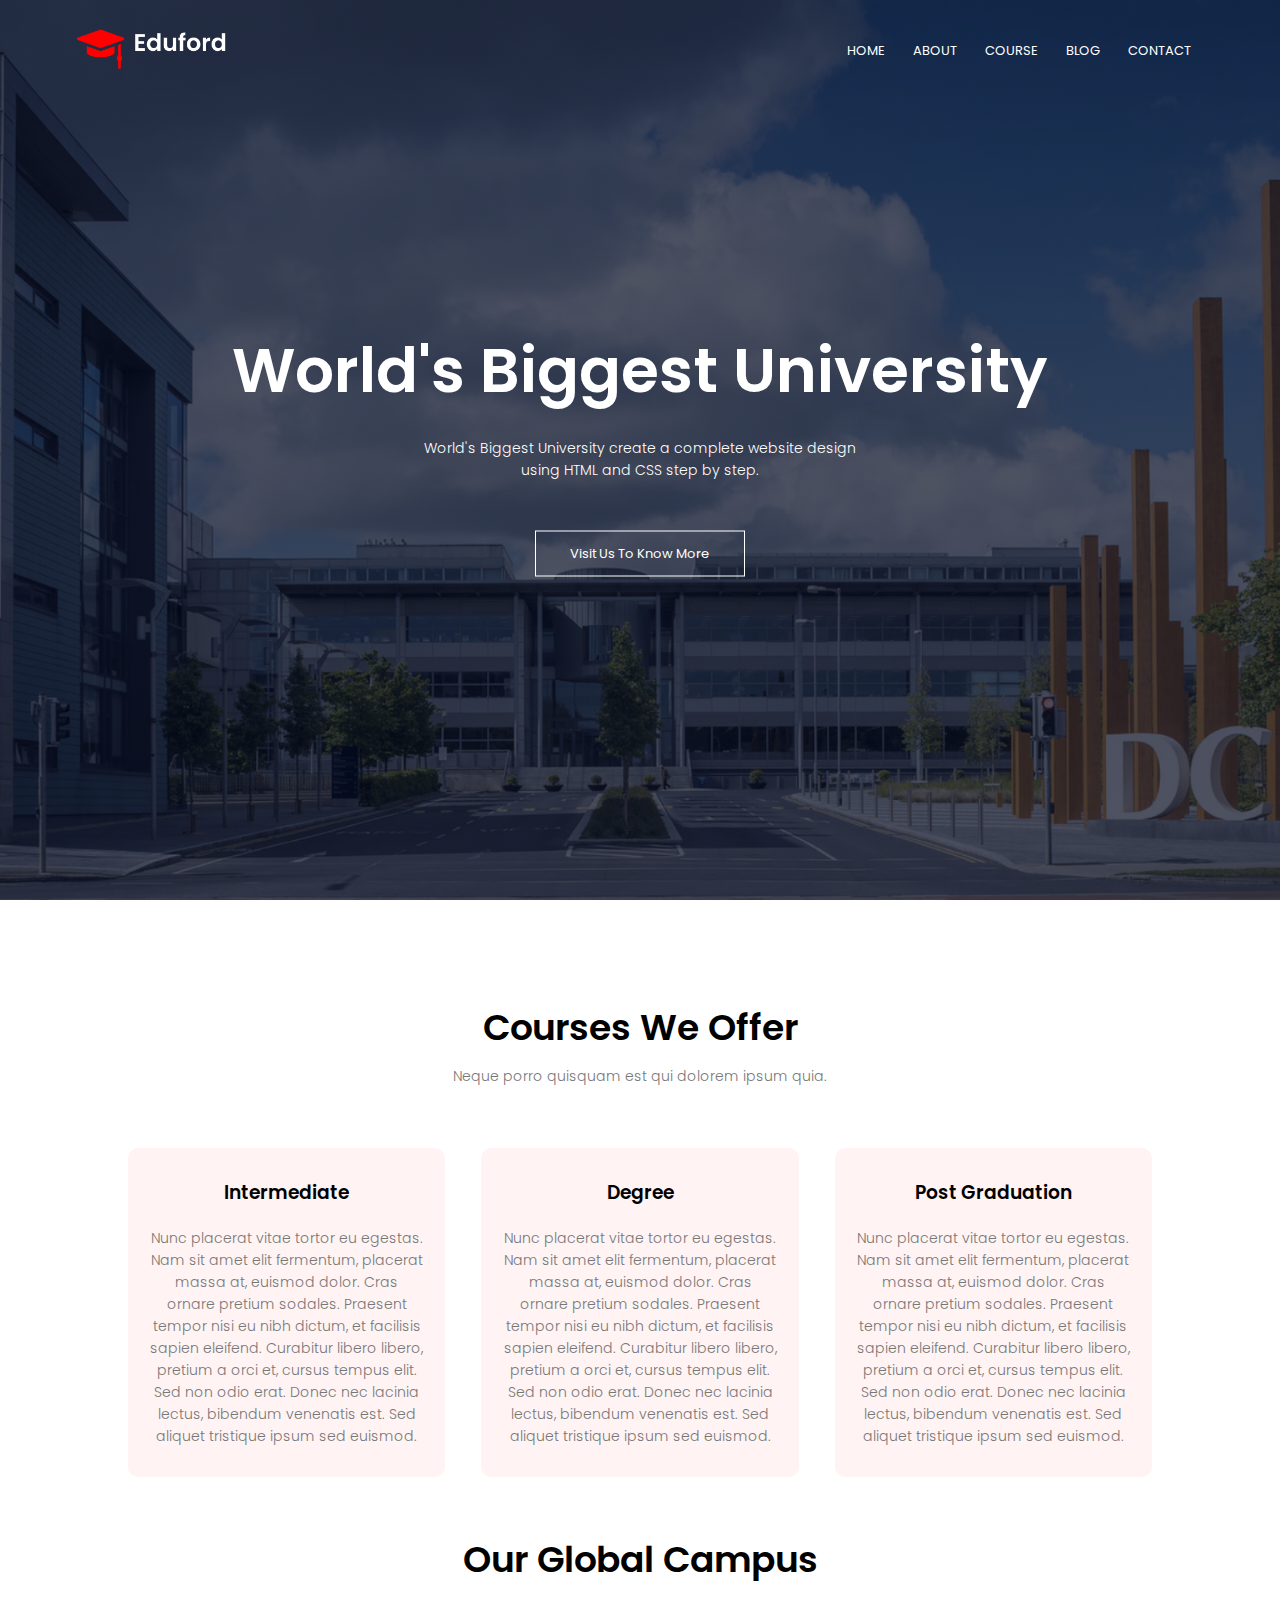
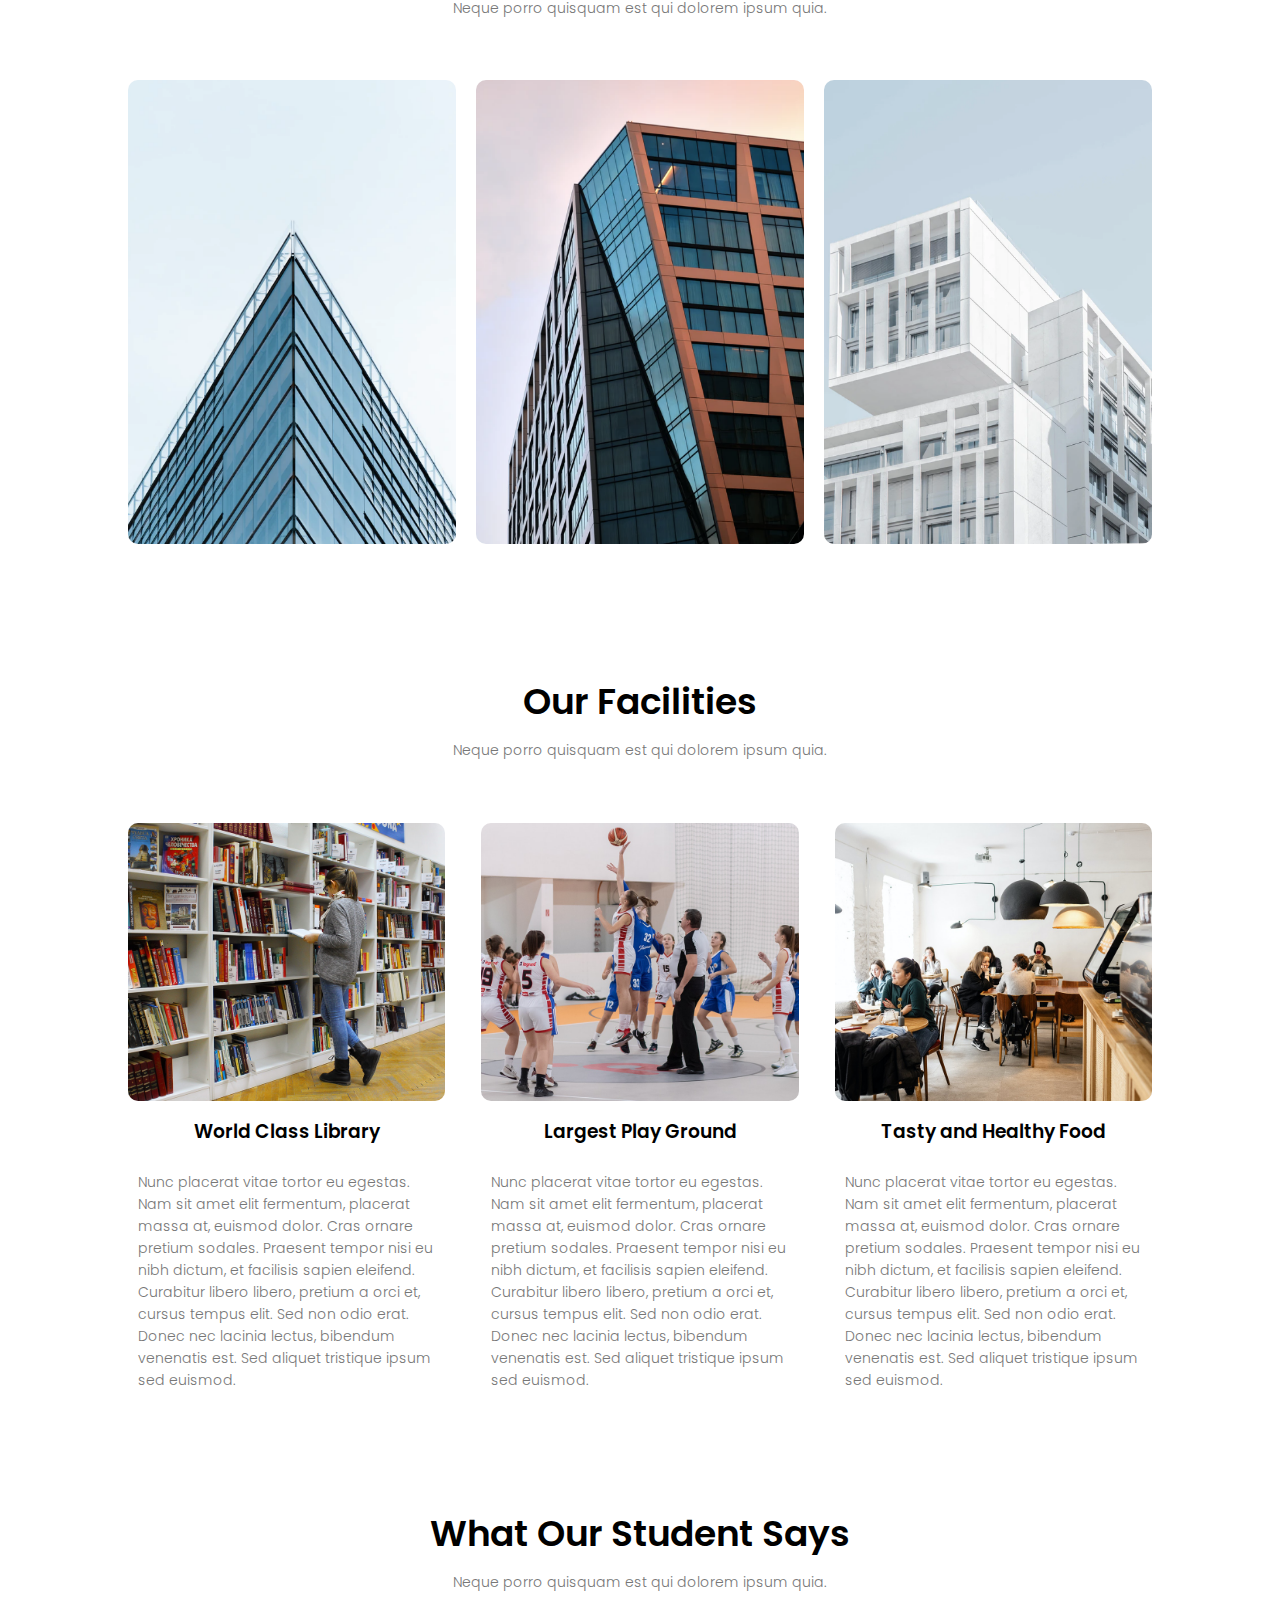
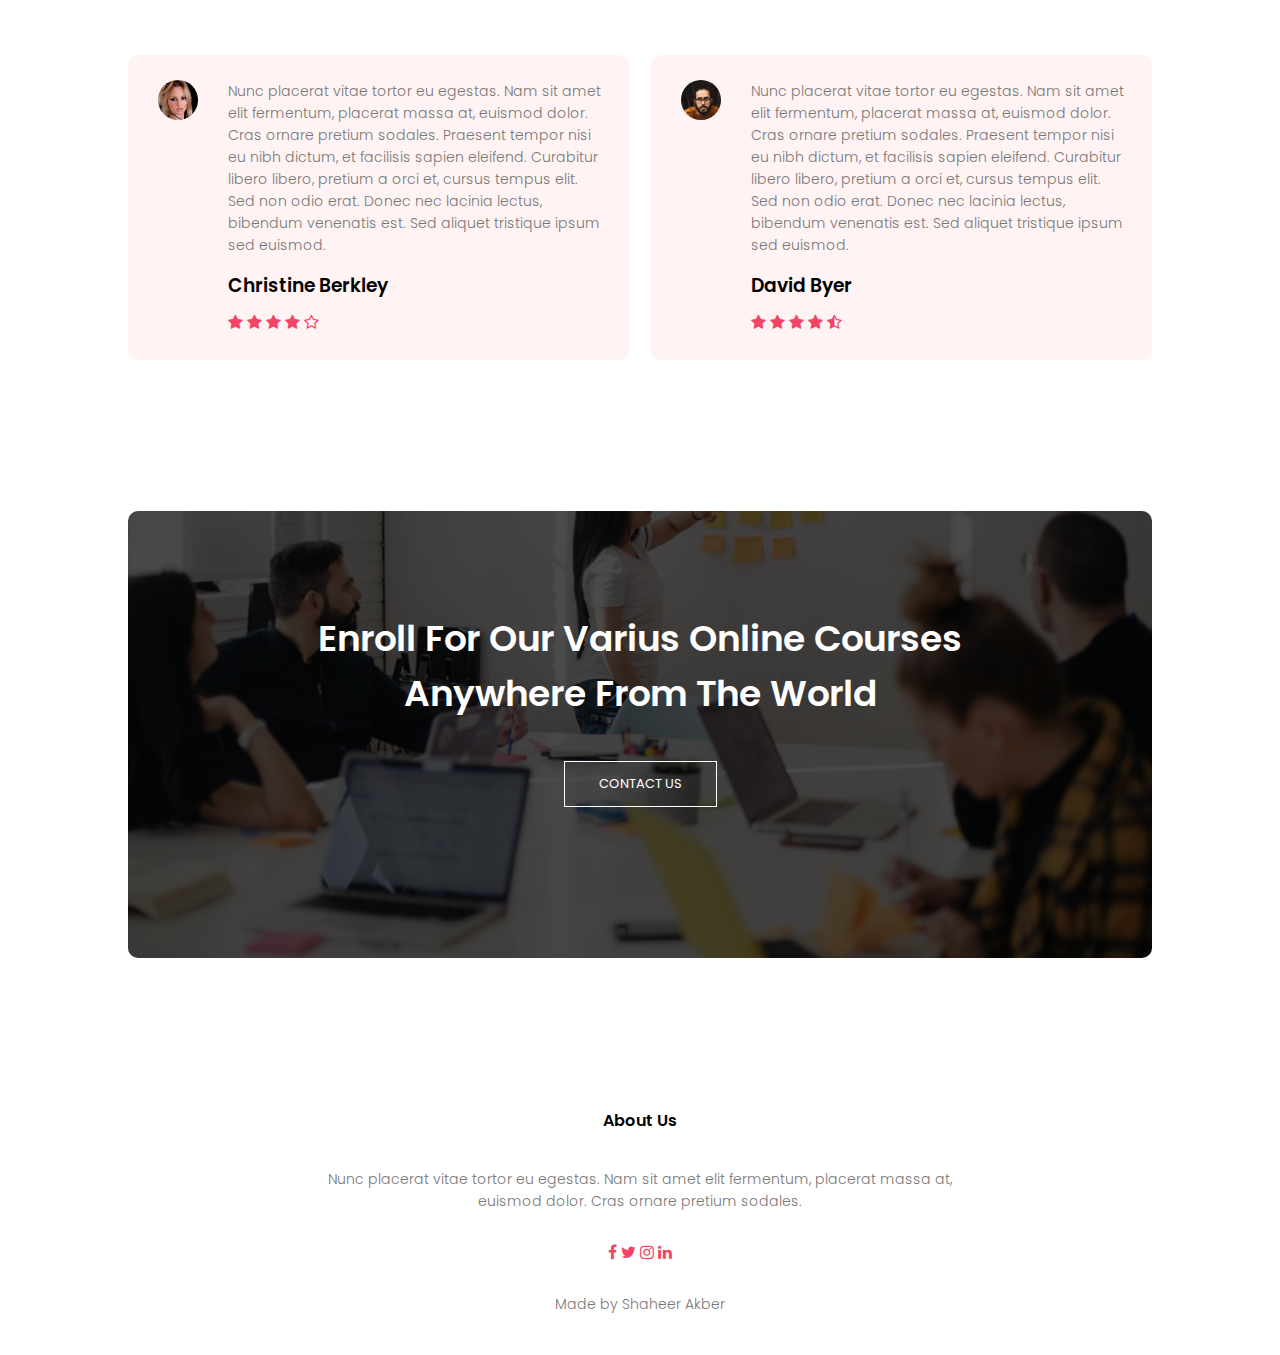
<file: index.html>
<!DOCTYPE html>
<html>
<head>
	<meta name="viewport" content="with=device-width, initial-scale=1.0" >
	<title>University Website Design - Easy Tutorials</title>
	<link rel="stylesheet" href="style.css">
	<link rel="preconnect" href="https://fonts.googleapis.com">
<link rel="preconnect" href="https://fonts.gstatic.com" crossorigin>
<link href="https://fonts.googleapis.com/css2?family=Poppins:wght@60 ;700&display=swap" rel="stylesheet"> 
<link 
  href="http://cdnjs.cloudflare.com/ajax/libs/font-awesome/4.3.0/css/font-awesome.css" 
  rel="stylesheet"  type='text/css'>
  
  <!-- Global site tag (gtag.js) - Google Analytics -->
<script async src="https://www.googletagmanager.com/gtag/js?id=G-46R2XQ5179"></script>
<script>
  window.dataLayer = window.dataLayer || [];
  function gtag(){dataLayer.push(arguments);}
  gtag('js', new Date());

  gtag('config', 'G-46R2XQ5179');
</script>

</head>
<body>
<section class= "header">
	<nav>
		<a href="index"><img src="images/logo.png"></a>
		<div class="nav-links" id="navLinks">
			<i class="fa fa-times" onclick="hideMenu()"></i>

			<ul>
				<li><a href="index">HOME</a></li>
				<li><a href="about">ABOUT</a></li>
				<li><a href="course">COURSE</a></li>
				<li><a href="blog">BLOG</a></li>
				<li><a href="contact">CONTACT</a></li>
			</ul>
		</div>
		<i class="fa fa-bars" onclick=" showMenu()"></i>
	</nav>

<div class="text-box">
	<h1>World's Biggest University</h1>
	<p>
		World's Biggest University create a complete website design <br>using HTML and CSS step by step.
	</p>
	<a href="" class="hero-btn">Visit Us To Know More</a>

</div>


</section>

<!--------- Course------->

<section class="course">
	<h1>Courses We Offer</h1>
	<p>Neque porro quisquam est qui dolorem ipsum quia.</p>
	<div class="row">
		<div class="course-col">
			<h3>Intermediate</h3>
			<p> Nunc placerat vitae tortor eu egestas. Nam sit amet elit fermentum, placerat massa at, euismod dolor. Cras ornare pretium sodales. Praesent tempor nisi eu nibh dictum, et facilisis sapien eleifend. Curabitur libero libero, pretium a orci et, cursus tempus elit. Sed non odio erat. Donec nec lacinia lectus, bibendum venenatis est. Sed aliquet tristique ipsum sed euismod. </p>
		</div>
		<div class="course-col">
			<h3>Degree</h3>
			<p> Nunc placerat vitae tortor eu egestas. Nam sit amet elit fermentum, placerat massa at, euismod dolor. Cras ornare pretium sodales. Praesent tempor nisi eu nibh dictum, et facilisis sapien eleifend. Curabitur libero libero, pretium a orci et, cursus tempus elit. Sed non odio erat. Donec nec lacinia lectus, bibendum venenatis est. Sed aliquet tristique ipsum sed euismod. </p>
		</div>
		<div class="course-col">
			<h3>Post Graduation</h3>
			<p> Nunc placerat vitae tortor eu egestas. Nam sit amet elit fermentum, placerat massa at, euismod dolor. Cras ornare pretium sodales. Praesent tempor nisi eu nibh dictum, et facilisis sapien eleifend. Curabitur libero libero, pretium a orci et, cursus tempus elit. Sed non odio erat. Donec nec lacinia lectus, bibendum venenatis est. Sed aliquet tristique ipsum sed euismod. </p>
		</div>
	</div>
</section>


<!--------- Campus------->

<section class="campus">
	<h1>Our Global Campus</h1>
	<p>Neque porro quisquam est qui dolorem ipsum quia.</p>
	<div class="row">
		<div class="campus-col">
				<img src="images/london.png">
				<div class="layer">
					<h3>LONDON</h3>
				</div>
		</div>
				<div class="campus-col">
				<img src="images/newyork.png">
				<div class="layer">
					<h3>NEW YORK</h3>
				</div>
		</div>
			<div class="campus-col">
				<img src="images/washington.png">
				<div class="layer">
					<h3>WASHINGTON</h3>
				</div>
		</div>
	</div>
</section>


<!--------- Facilities------->
<section class="facilities">
	<h1>Our Facilities</h1>
	<p>Neque porro quisquam est qui dolorem ipsum quia.</p>
	<div class= "row">
		<div class="facilities-col">
			<img src="images/library.png">
			<h3>World Class Library</h3>
			<p>Nunc placerat vitae tortor eu egestas. Nam sit amet elit fermentum, placerat massa at, euismod dolor. Cras ornare pretium sodales. Praesent tempor nisi eu nibh dictum, et facilisis sapien eleifend. Curabitur libero libero, pretium a orci et, cursus tempus elit. Sed non odio erat. Donec nec lacinia lectus, bibendum venenatis est. Sed aliquet tristique ipsum sed euismod.</p>
		</div>
		<div class="facilities-col">
			<img src="images/basketball.png">
			<h3>Largest Play Ground</h3>
			<p>Nunc placerat vitae tortor eu egestas. Nam sit amet elit fermentum, placerat massa at, euismod dolor. Cras ornare pretium sodales. Praesent tempor nisi eu nibh dictum, et facilisis sapien eleifend. Curabitur libero libero, pretium a orci et, cursus tempus elit. Sed non odio erat. Donec nec lacinia lectus, bibendum venenatis est. Sed aliquet tristique ipsum sed euismod.</p>
		</div>
		<div class="facilities-col">
			<img src="images/cafeteria.png">
			<h3>Tasty and Healthy Food</h3>
			<p>Nunc placerat vitae tortor eu egestas. Nam sit amet elit fermentum, placerat massa at, euismod dolor. Cras ornare pretium sodales. Praesent tempor nisi eu nibh dictum, et facilisis sapien eleifend. Curabitur libero libero, pretium a orci et, cursus tempus elit. Sed non odio erat. Donec nec lacinia lectus, bibendum venenatis est. Sed aliquet tristique ipsum sed euismod.</p>
	</div>
</div>
</section>

<!--------- testimonials------->

<section class="testimonials">
	<h1>What Our Student Says</h1>
	<p>Neque porro quisquam est qui dolorem ipsum quia.</p>
	<div class= "row">
		<div class="testimonial-col">
			<img src="images/user1.jpg">
			<div>
				<p>Nunc placerat vitae tortor eu egestas. Nam sit amet elit fermentum, placerat massa at, euismod dolor. Cras ornare pretium sodales. Praesent tempor nisi eu nibh dictum, et facilisis sapien eleifend. Curabitur libero libero, pretium a orci et, cursus tempus elit. Sed non odio erat. Donec nec lacinia lectus, bibendum venenatis est. Sed aliquet tristique ipsum sed euismod.</p>
				<h3>Christine Berkley</h3>
				<i class="fa fa-star"></i>
				<i class="fa fa-star"></i>
				<i class="fa fa-star"></i>
				<i class="fa fa-star"></i>
				<i class="fa fa-star-o"></i>
			</div>
	</div>
			<div class="testimonial-col">
			<img src="images/user2.jpg">
			<div>
				<p>Nunc placerat vitae tortor eu egestas. Nam sit amet elit fermentum, placerat massa at, euismod dolor. Cras ornare pretium sodales. Praesent tempor nisi eu nibh dictum, et facilisis sapien eleifend. Curabitur libero libero, pretium a orci et, cursus tempus elit. Sed non odio erat. Donec nec lacinia lectus, bibendum venenatis est. Sed aliquet tristique ipsum sed euismod.</p>
				<h3>David Byer</h3>
				<i class="fa fa-star"></i>
				<i class="fa fa-star"></i>
				<i class="fa fa-star"></i>
				<i class="fa fa-star"></i>
				<i class="fa fa-star-half-o"></i>
			</div>
	</div>
</div>
</section>




<!--------- Call to Action ------->

<section class="cta">
	<h1>Enroll For Our Varius Online Courses<br>Anywhere From The World</h1>
	<a href="contact.html" class="hero-btn">CONTACT US</a>
	<div class= "row">
</div>
</section>

<!--------- Footer ------->


<section class="footer">
	<h4>About Us</h4>
	<p>Nunc placerat vitae tortor eu egestas. Nam sit amet elit fermentum, placerat massa at,<br>euismod dolor. Cras ornare pretium sodales.</p>
	<div class= "icons">
		<i class="fa fa-facebook"></i>
		<i class="fa fa-twitter"></i>
		<i class="fa fa-instagram"></i>
		<i class="fa fa-linkedin"></i>
	</div>
	<p>Made by Shaheer Akber</p>
</section>





<!--------JavaScript for Toggle Menu------->
<script>
	var navLinks = document.getElementById("navLinks");
	function showMenu(){
		navLinks.style.right = "0";

	}
	function hideMenu(){
		navLinks.style.right = "-200px";
		
	}

</script>
<!--------JavaScript for Toggle Menu Ended------->
</body>
</html>
</file>
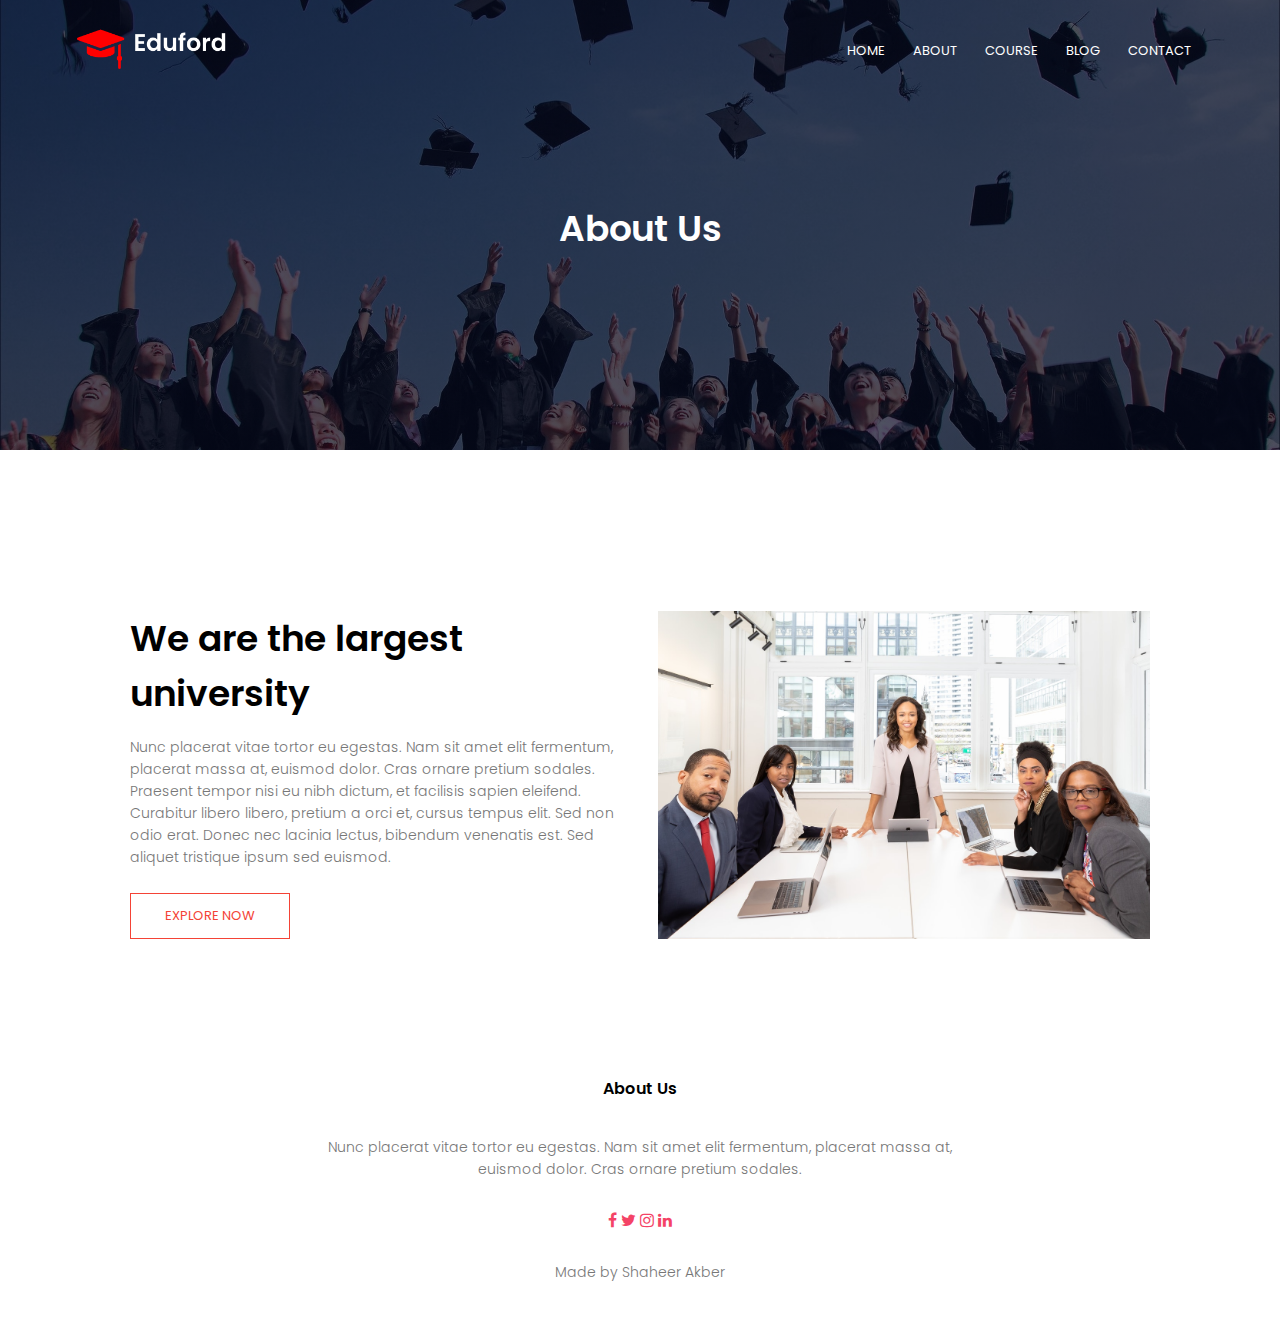
<file: about.html>
<!DOCTYPE html>
<html>
<head>
	<meta name="viewport" content="with=device-width, initial-scale=1.0" >
	<title>University Website Design - Easy Tutorials</title>
	<link rel="stylesheet" href="style.css">
	<link rel="preconnect" href="https://fonts.googleapis.com">
<link rel="preconnect" href="https://fonts.gstatic.com" crossorigin>
<link href="https://fonts.googleapis.com/css2?family=Poppins:wght@600;700&display=swap" rel="stylesheet"> 
<link 
  href="http://cdnjs.cloudflare.com/ajax/libs/font-awesome/4.3.0/css/font-awesome.css" 
  rel="stylesheet"  type='text/css'>

<!-- Global site tag (gtag.js) - Google Analytics -->
<script async src="https://www.googletagmanager.com/gtag/js?id=G-46R2XQ5179"></script>
<script>
  window.dataLayer = window.dataLayer || [];
  function gtag(){dataLayer.push(arguments);}
  gtag('js', new Date());

  gtag('config', 'G-46R2XQ5179');
</script>


</head>
<body>
<section class= "sub-header">
	<nav>
		<a href="index"><img src="images/logo.png"></a>
		<div class="nav-links" id="navLinks">
			<i class="fa fa-times" onclick="hideMenu()"></i>

			<ul>
				<li><a href="index">HOME</a></li>
				<li><a href="about">ABOUT</a></li>
				<li><a href="course">COURSE</a></li>
				<li><a href="blog">BLOG</a></li>
				<li><a href="contact">CONTACT</a></li>
			</ul>
		</div>
		<i class="fa fa-bars" onclick=" showMenu()"></i>
	</nav>
	<h1>About Us</h1>
</section>



<!---------About us Content------->

<section class="about-us">
	<div class="row">
		<div class="about-col">
			<h1>We are the largest university</h1>
			<p>Nunc placerat vitae tortor eu egestas. Nam sit amet elit fermentum, placerat massa at, euismod dolor. Cras ornare pretium sodales. Praesent tempor nisi eu nibh dictum, et facilisis sapien eleifend. Curabitur libero libero, pretium a orci et, cursus tempus elit. Sed non odio erat. Donec nec lacinia lectus, bibendum venenatis est. Sed aliquet tristique ipsum sed euismod.</p>
			<a href="" class="hero-btn red-btn">EXPLORE NOW</a>
		</div>
		<div class="about-col">
			<img src="images/about.jpg">
			
		</div>
	</div>



</section>

<!--------- Footer ------->


<section class="footer">
	<h4>About Us</h4>
	<p>Nunc placerat vitae tortor eu egestas. Nam sit amet elit fermentum, placerat massa at,<br>euismod dolor. Cras ornare pretium sodales.</p>
	<div class= "icons">
		<i class="fa fa-facebook"></i>
		<i class="fa fa-twitter"></i>
		<i class="fa fa-instagram"></i>
		<i class="fa fa-linkedin"></i>
	</div>
	<p>Made by Shaheer Akber</p>
</section>





<!--------JavaScript for Toggle Menu------->
<script>
	var navLinks = document.getElementById("navLinks");
	function showMenu(){
		navLinks.style.right = "0";

	}
	function hideMenu(){
		navLinks.style.right = "-200px";
		
	}

</script>
<!--------JavaScript for Toggle Menu Ended------->
</body>
</html>
</file>
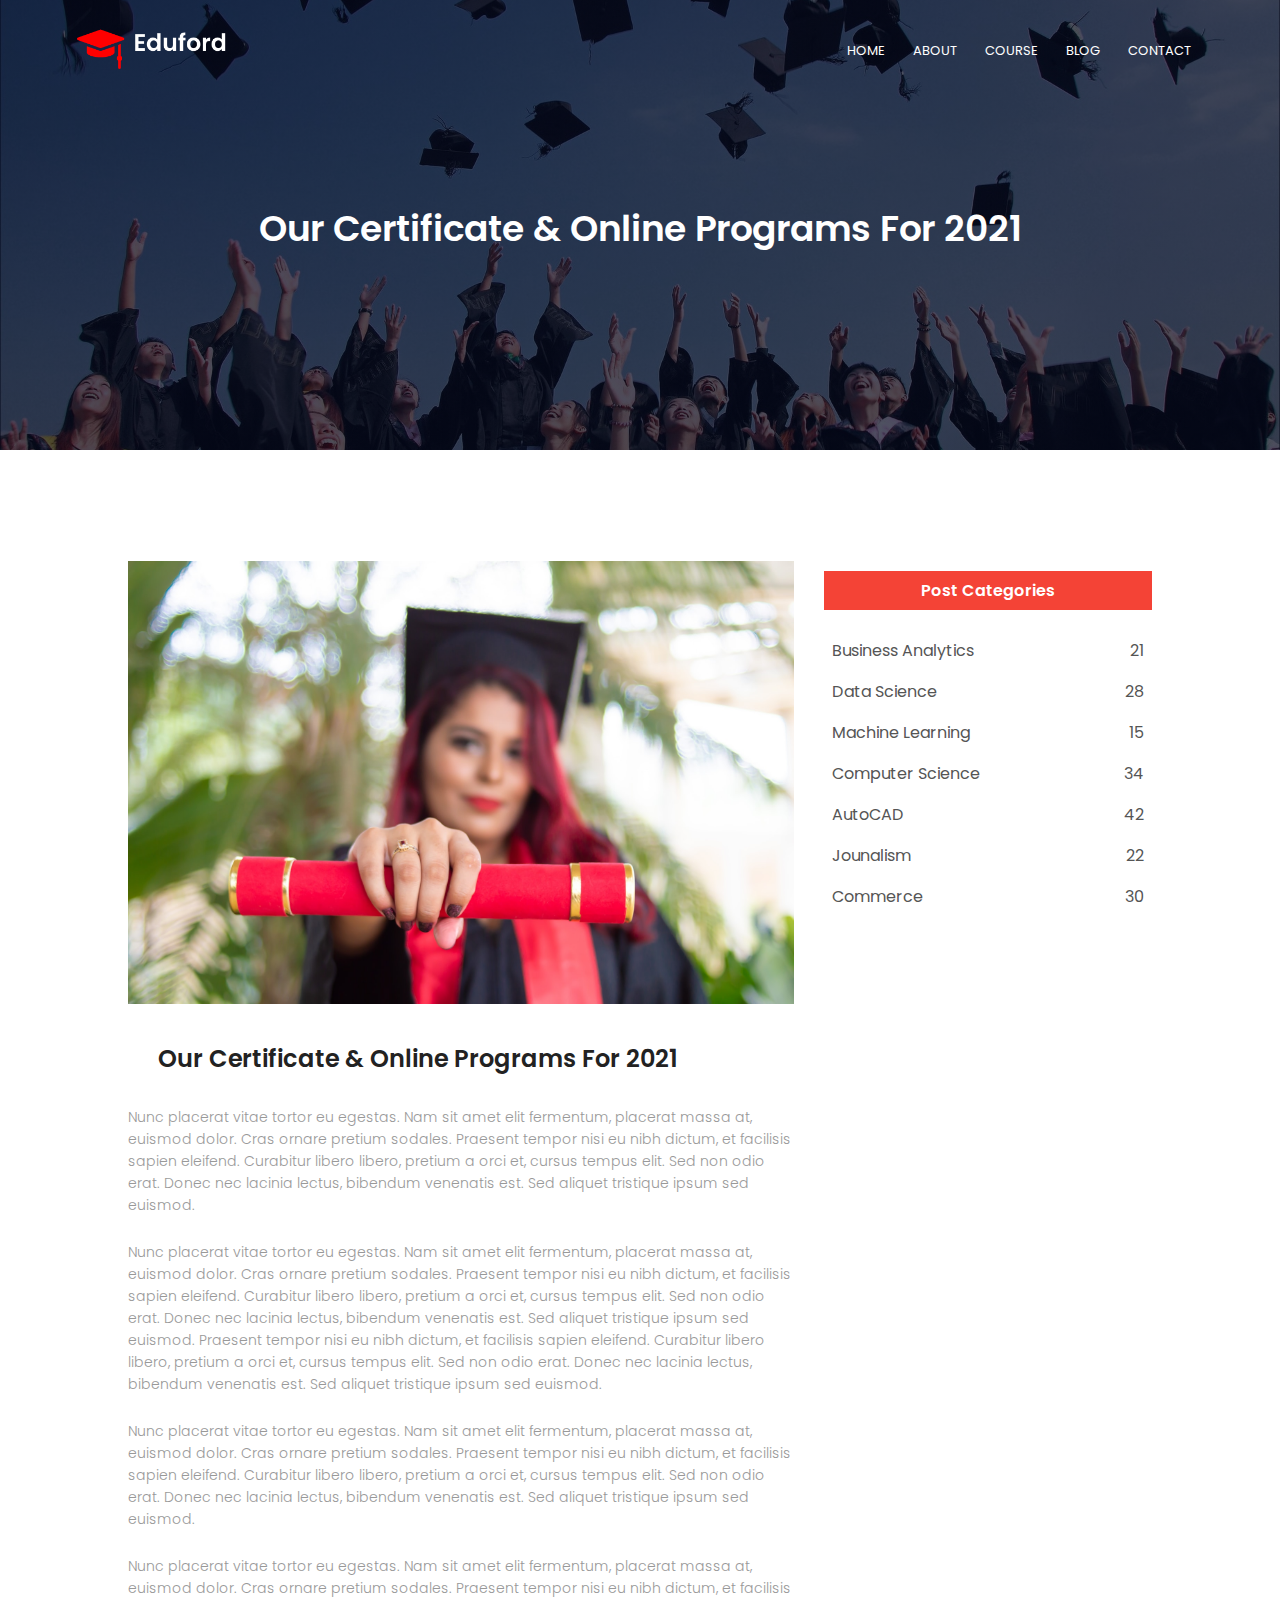
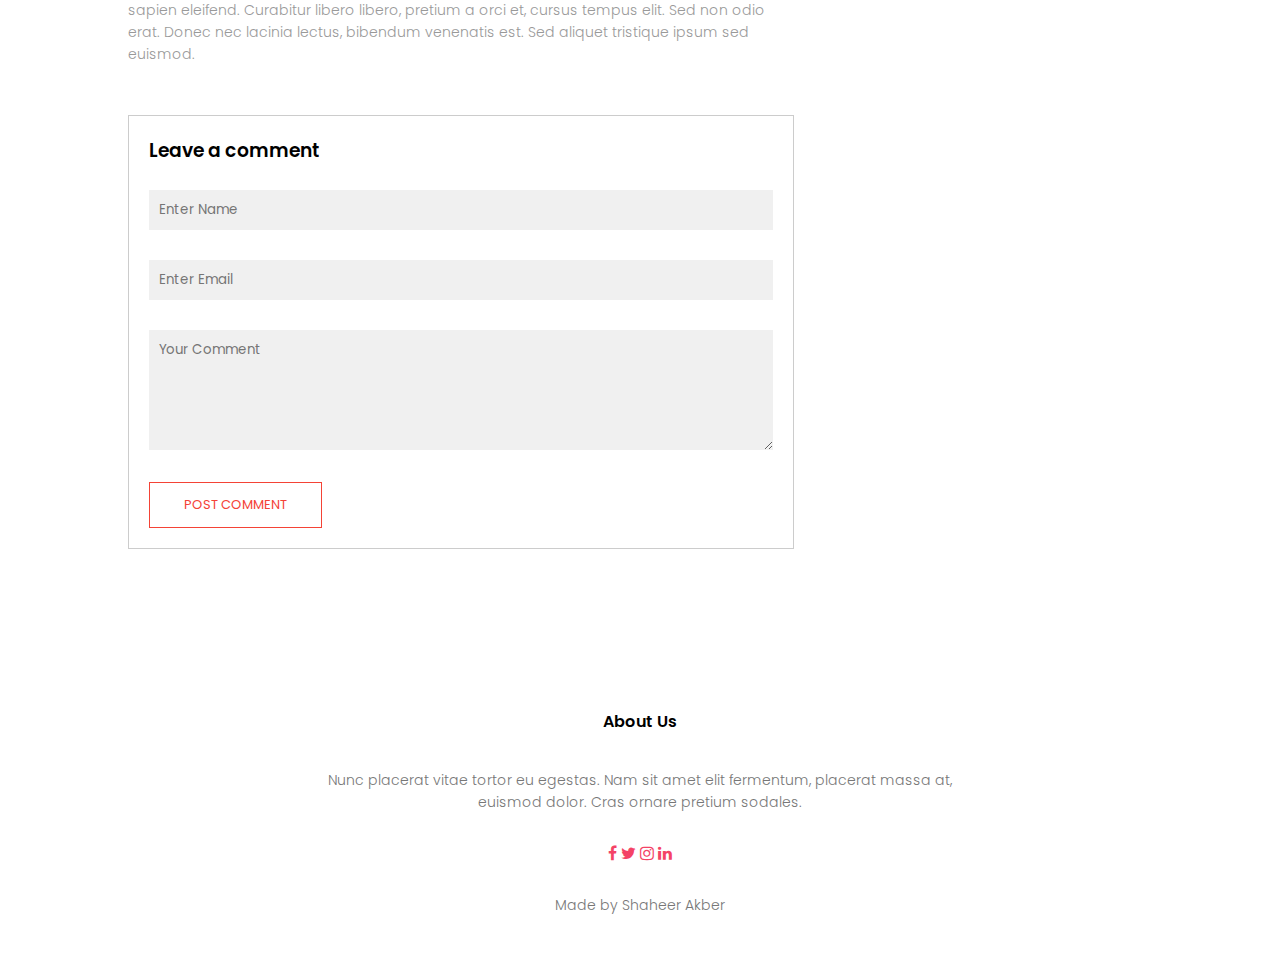
<file: blog.html>
<!DOCTYPE html>
<html>
<head>
	<meta name="viewport" content="with=device-width, initial-scale=1.0" >
	<title>University Website Design - Easy Tutorials</title>
	<link rel="stylesheet" href="style.css">
	<link rel="preconnect" href="https://fonts.googleapis.com">
<link rel="preconnect" href="https://fonts.gstatic.com" crossorigin>
<link href="https://fonts.googleapis.com/css2?family=Poppins:wght@600;700&display=swap" rel="stylesheet"> 
<link 
  href="http://cdnjs.cloudflare.com/ajax/libs/font-awesome/4.3.0/css/font-awesome.css" 
  rel="stylesheet"  type='text/css'>
<!-- Global site tag (gtag.js) - Google Analytics -->
<script async src="https://www.googletagmanager.com/gtag/js?id=G-46R2XQ5179"></script>
<script>
  window.dataLayer = window.dataLayer || [];
  function gtag(){dataLayer.push(arguments);}
  gtag('js', new Date());

  gtag('config', 'G-46R2XQ5179');
</script>


</head>
<body>
<section class= "sub-header">
	<nav>
		<a href="index"><img src="images/logo.png"></a>
		<div class="nav-links" id="navLinks">
			<i class="fa fa-times" onclick="hideMenu()"></i>

			<ul>
				<li><a href="index">HOME</a></li>
				<li><a href="about">ABOUT</a></li>
				<li><a href="course">COURSE</a></li>
				<li><a href="blog">BLOG</a></li>
				<li><a href="contact">CONTACT</a></li>
			</ul>
		</div>
		<i class="fa fa-bars" onclick=" showMenu()"></i>
	</nav>
	<h1>Our Certificate & Online Programs For 2021</h1>
</section>


<!---------blog page content------->
<section class="blog-content">
	<div class="row">
		<div class="blog-left">
			<img src="images/certificate1.jpg">
			<h2>Our Certificate & Online Programs For 2021</h2>
			<p>Nunc placerat vitae tortor eu egestas. Nam sit amet elit fermentum, placerat massa at, euismod dolor. Cras ornare pretium sodales. Praesent tempor nisi eu nibh dictum, et facilisis sapien eleifend. Curabitur libero libero, pretium a orci et, cursus tempus elit. Sed non odio erat. Donec nec lacinia lectus, bibendum venenatis est. Sed aliquet tristique ipsum sed euismod.</p>
			<br>
			<p>Nunc placerat vitae tortor eu egestas. Nam sit amet elit fermentum, placerat massa at, euismod dolor. Cras ornare pretium sodales. Praesent tempor nisi eu nibh dictum, et facilisis sapien eleifend. Curabitur libero libero, pretium a orci et, cursus tempus elit. Sed non odio erat. Donec nec lacinia lectus, bibendum venenatis est. Sed aliquet tristique ipsum sed euismod. Praesent tempor nisi eu nibh dictum, et facilisis sapien eleifend. Curabitur libero libero, pretium a orci et, cursus tempus elit. Sed non odio erat. Donec nec lacinia lectus, bibendum venenatis est. Sed aliquet tristique ipsum sed euismod.</p></p>
			<br>
			<p>Nunc placerat vitae tortor eu egestas. Nam sit amet elit fermentum, placerat massa at, euismod dolor. Cras ornare pretium sodales. Praesent tempor nisi eu nibh dictum, et facilisis sapien eleifend. Curabitur libero libero, pretium a orci et, cursus tempus elit. Sed non odio erat. Donec nec lacinia lectus, bibendum venenatis est. Sed aliquet tristique ipsum sed euismod.</p>
			<br>
			<p>Nunc placerat vitae tortor eu egestas. Nam sit amet elit fermentum, placerat massa at, euismod dolor. Cras ornare pretium sodales. Praesent tempor nisi eu nibh dictum, et facilisis sapien eleifend. Curabitur libero libero, pretium a orci et, cursus tempus elit. Sed non odio erat. Donec nec lacinia lectus, bibendum venenatis est. Sed aliquet tristique ipsum sed euismod.</p>

			<div class="comment-box">
				<h3>Leave a comment</h3>
				<form class="comment-form">
					<input type="text" placeholder="Enter Name">
					<input type="email" placeholder="Enter Email">
					<textarea rows="5" placeholder="Your Comment"></textarea>
					<button type="submit" class="hero-btn red-btn"> POST COMMENT</button>

				</form>

			</div>	




		</div>
		<div class="blog-right">
			<h3>Post Categories</h3>
			<div>
				<span>Business Analytics</span>
				<span>21</span>
			</div>
				<div>
				<span>Data Science</span>
				<span>28</span>
			</div>
				<div>
				<span>Machine Learning</span>
				<span>15</span>
			</div>
				<div>
				<span>Computer Science</span>
				<span>34</span>
			</div>
				<div>
				<span>AutoCAD</span>
				<span>42</span>
			</div>
				<div>
				<span>Jounalism</span>
				<span>22</span>
			</div>
				<div>
				<span>Commerce</span>
				<span>30</span>
			</div>
		</div>
	</div>





</section>


<!--------- Footer ------->


<section class="footer">
	<h4>About Us</h4>
	<p>Nunc placerat vitae tortor eu egestas. Nam sit amet elit fermentum, placerat massa at,<br>euismod dolor. Cras ornare pretium sodales.</p>
	<div class= "icons">
		<i class="fa fa-facebook"></i>
		<i class="fa fa-twitter"></i>
		<i class="fa fa-instagram"></i>
		<i class="fa fa-linkedin"></i>
	</div>
	<p>Made by Shaheer Akber</p>
</section>





<!--------JavaScript for Toggle Menu------->
<script>
	var navLinks = document.getElementById("navLinks");
	function showMenu(){
		navLinks.style.right = "0";

	}
	function hideMenu(){
		navLinks.style.right = "-200px";
		
	}

</script>
<!--------JavaScript for Toggle Menu Ended------->
</body>
</html>
</file>
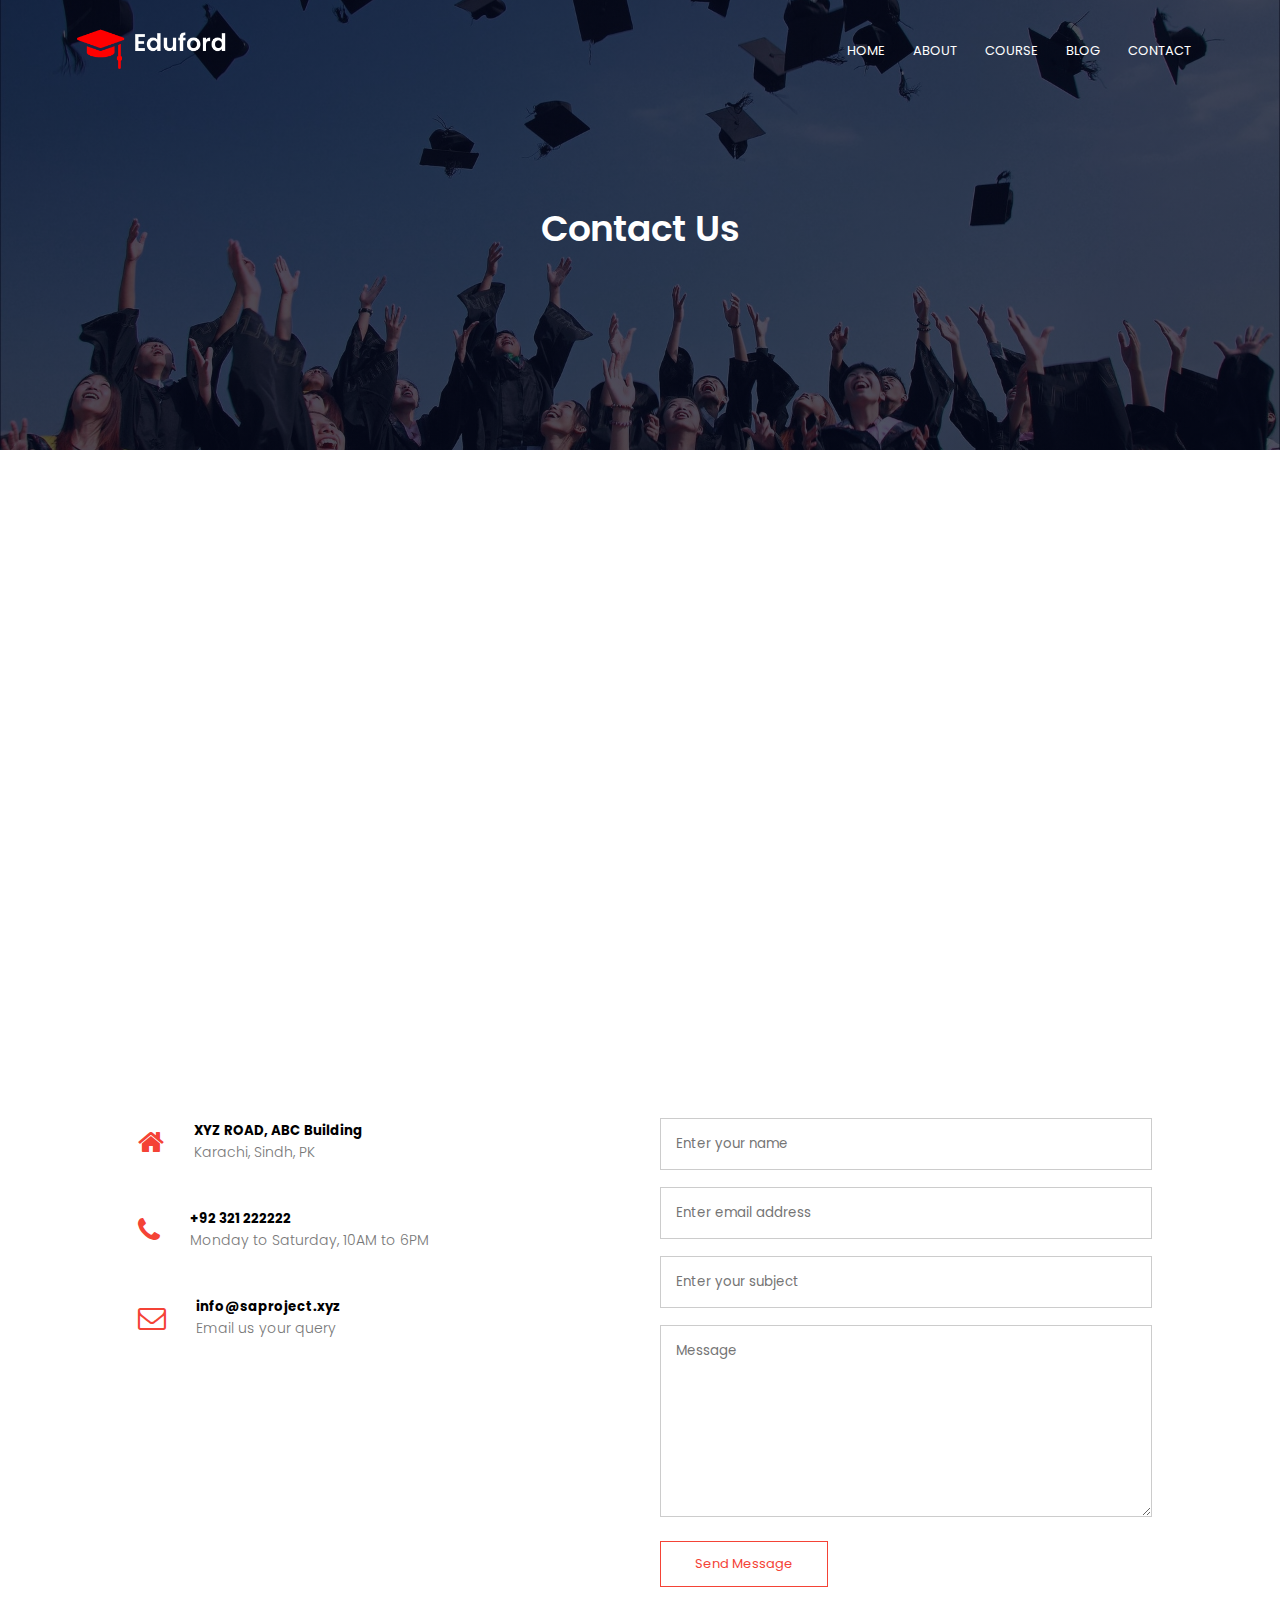
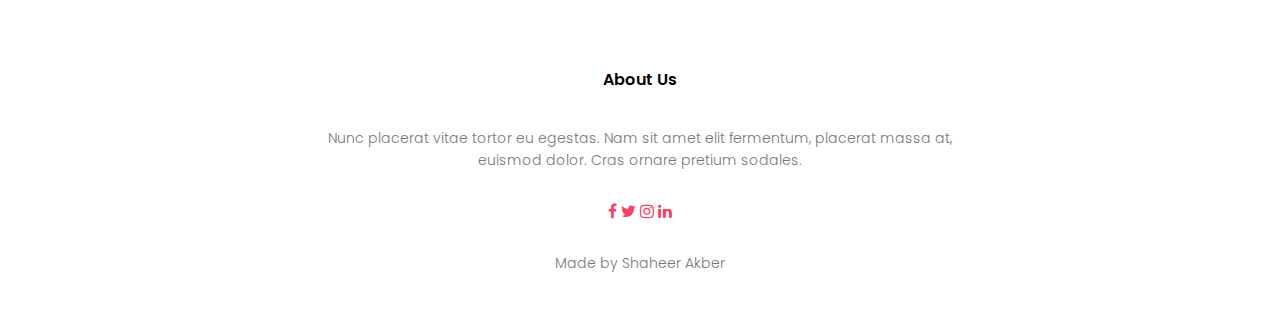
<file: contact.html>
<!DOCTYPE html>
<html>
<head>
	<meta name="viewport" content="with=device-width, initial-scale=1.0" >
	<title>University Website Design - Easy Tutorials</title>
	<link rel="stylesheet" href="style.css">
	<link rel="preconnect" href="https://fonts.googleapis.com">
<link rel="preconnect" href="https://fonts.gstatic.com" crossorigin>
<link href="https://fonts.googleapis.com/css2?family=Poppins:wght@600;700&display=swap" rel="stylesheet"> 
<link 
  href="http://cdnjs.cloudflare.com/ajax/libs/font-awesome/4.3.0/css/font-awesome.css" 
  rel="stylesheet"  type='text/css'>
  
  <!-- Global site tag (gtag.js) - Google Analytics -->
<script async src="https://www.googletagmanager.com/gtag/js?id=G-46R2XQ5179"></script>
<script>
  window.dataLayer = window.dataLayer || [];
  function gtag(){dataLayer.push(arguments);}
  gtag('js', new Date());

  gtag('config', 'G-46R2XQ5179');
</script>

</head>
<body>
<section class= "sub-header">
	<nav>
		<a href="index"><img src="images/logo.png"></a>
		<div class="nav-links" id="navLinks">
			<i class="fa fa-times" onclick="hideMenu()"></i>

			<ul>
				<li><a href="index">HOME</a></li>
				<li><a href="about">ABOUT</a></li>
				<li><a href="course">COURSE</a></li>
				<li><a href="blog">BLOG</a></li>
				<li><a href="contact">CONTACT</a></li>
			</ul>
		</div>
		<i class="fa fa-bars" onclick=" showMenu()"></i>
	</nav>
	<h1>Contact Us</h1>
</section>



<!---------Contact Us------->
<section class="location">
	<iframe src="https://www.google.com/maps/embed?pb=!1m18!1m12!1m3!1d3618.4842050316292!2d67.0899252501651!3d24.915569649105166!2m3!1f0!2f0!3f0!3m2!1i1024!2i768!4f13.1!3m3!1m2!1s0x3eb33f32a0f2c3f3%3A0x4fc0a6fd386117f0!2sSir%20Syed%20University%20of%20Engineering%20and%20Technology!5e0!3m2!1sen!2s!4v1625066180943!5m2!1sen!2s" width="600" height="450" style="border:0;" allowfullscreen="" loading="lazy"></iframe>


</section>

<section class="contact-us">

	<div class="row">
		<div class="contact-col">
			<div>
				<i class="fa fa-home"></i>
				<span>
					<h5>XYZ ROAD, ABC Building</h5>
					<p>Karachi, Sindh, PK</p>
				</span>
			</div>
			<div>
				<i class="fa fa-phone"></i>
				<span>
					<h5>+92 321 222222</h5>
					<p>Monday to Saturday, 10AM to 6PM</p>
				</span>
			</div>
				<div>
				<i class="fa fa-envelope-o"></i>
				<span>
					<h5>info@saproject.xyz</h5>
					<p>Email us your query</p>
				</span>
			</div>
		</div>
			<div class="contact-col">
				<form action="form-handler.php" method="post">
					<input type="text" name="name" placeholder="Enter your name" required>
					<input type="email" name="email" placeholder="Enter email address" required>
					<input type="text" name="subject" placeholder="Enter your subject" required>
					<textarea rows="8" name="message" placeholder="Message" required></textarea>
					<button type="submit" class="hero-btn red-btn">Send Message</button>
				</form>
			</div>

	</div>


</section>
<!--------- Footer ------->


<section class="footer">
	<h4>About Us</h4>
	<p>Nunc placerat vitae tortor eu egestas. Nam sit amet elit fermentum, placerat massa at,<br>euismod dolor. Cras ornare pretium sodales.</p>
	<div class= "icons">
		<i class="fa fa-facebook"></i>
		<i class="fa fa-twitter"></i>
		<i class="fa fa-instagram"></i>
		<i class="fa fa-linkedin"></i>
	</div>
	<p>Made by Shaheer Akber</p>
</section>





<!--------JavaScript for Toggle Menu------->
<script>
	var navLinks = document.getElementById("navLinks");
	function showMenu(){
		navLinks.style.right = "0";

	}
	function hideMenu(){
		navLinks.style.right = "-200px";
		
	}

</script>
<!--------JavaScript for Toggle Menu Ended------->
</body>
</html>
</file>
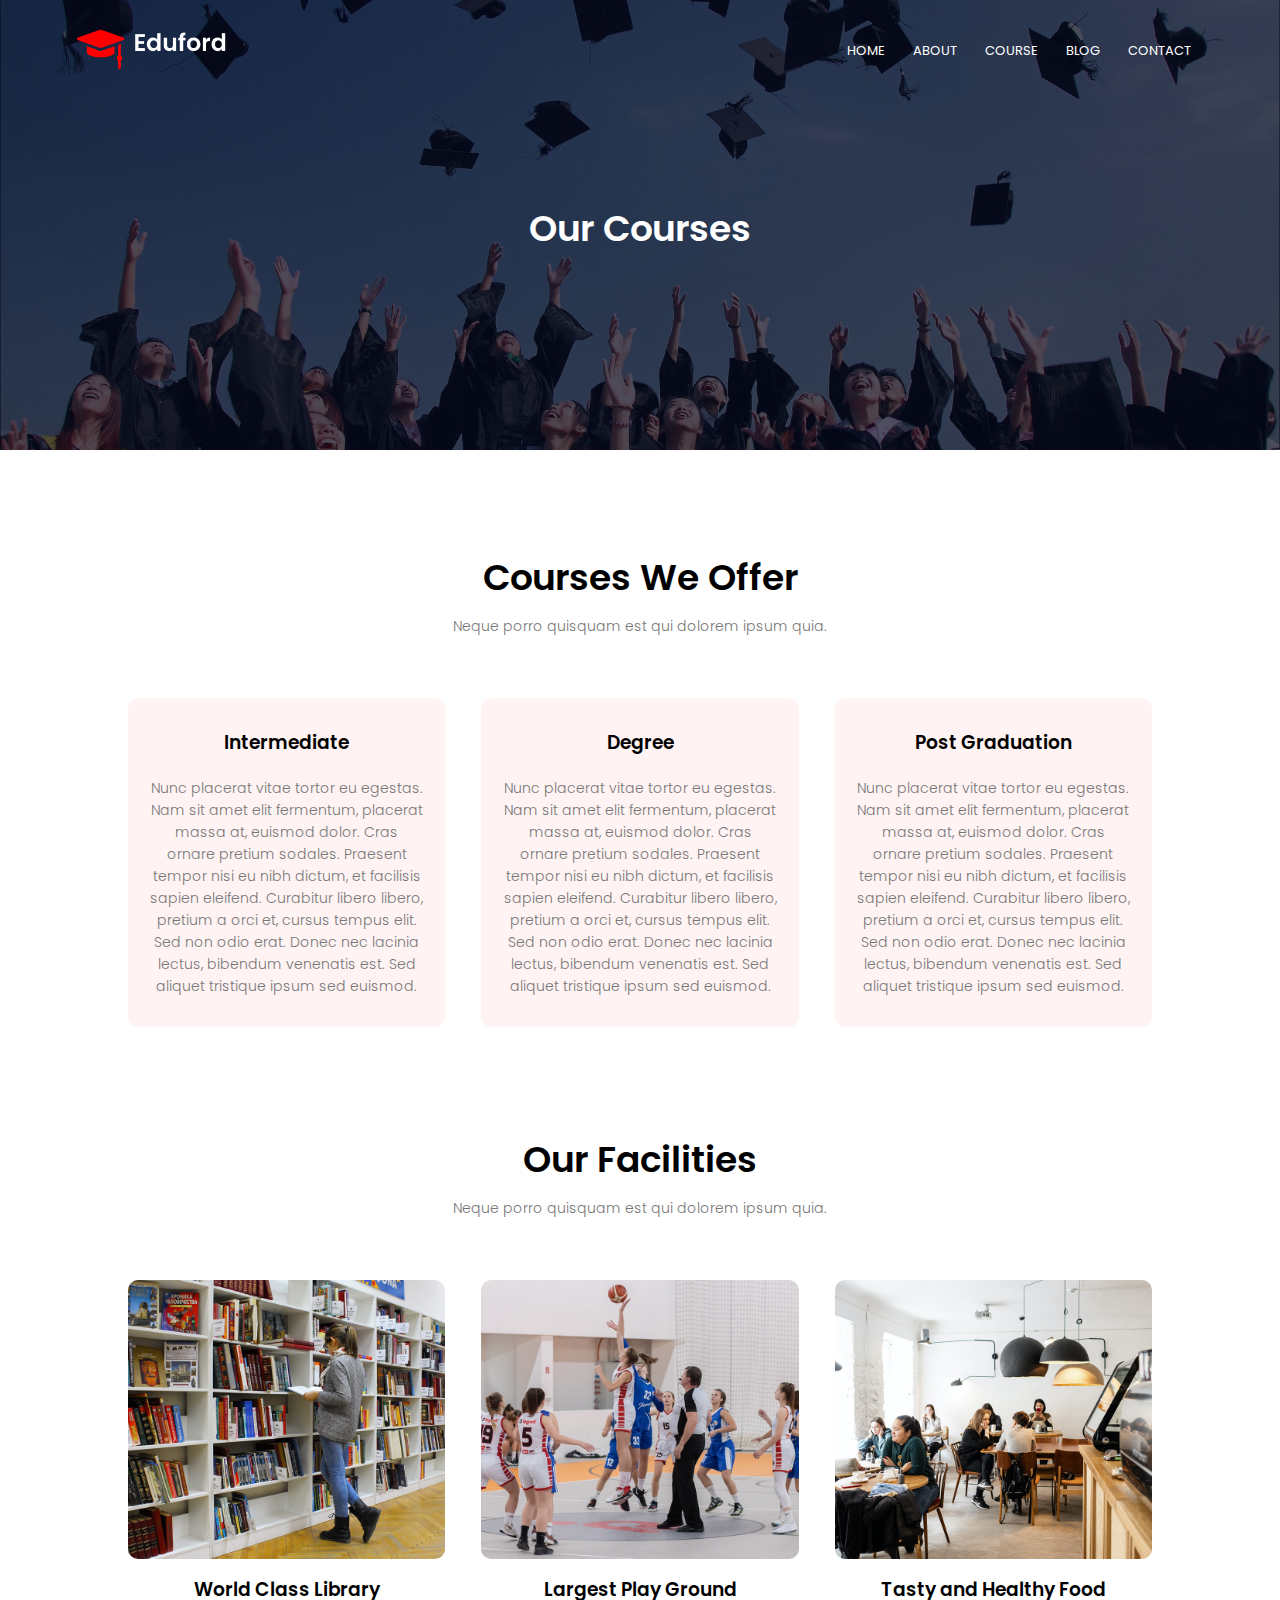
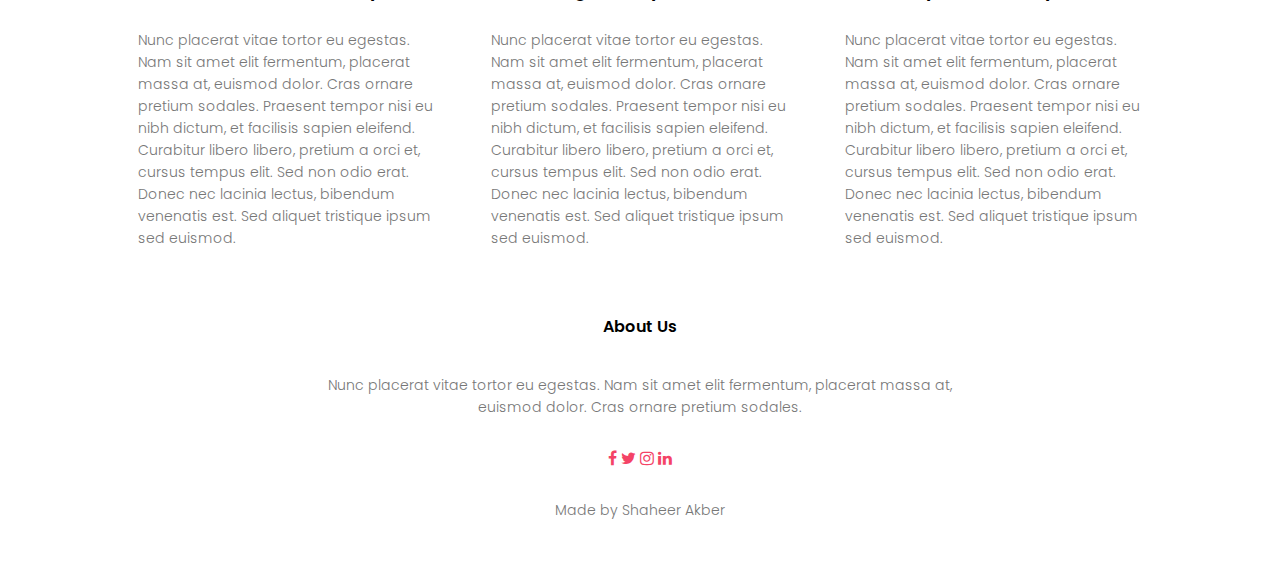
<file: course.html>
<!DOCTYPE html>
<html>
<head>
	<meta name="viewport" content="with=device-width, initial-scale=1.0" >
	<title>University Website Design - Easy Tutorials</title>
	<link rel="stylesheet" href="style.css">
	<link rel="preconnect" href="https://fonts.googleapis.com">
<link rel="preconnect" href="https://fonts.gstatic.com" crossorigin>
<link href="https://fonts.googleapis.com/css2?family=Poppins:wght@600;700&display=swap" rel="stylesheet"> 
<link 
  href="http://cdnjs.cloudflare.com/ajax/libs/font-awesome/4.3.0/css/font-awesome.css" 
  rel="stylesheet"  type='text/css'>
  
  <!-- Global site tag (gtag.js) - Google Analytics -->
<script async src="https://www.googletagmanager.com/gtag/js?id=G-46R2XQ5179"></script>
<script>
  window.dataLayer = window.dataLayer || [];
  function gtag(){dataLayer.push(arguments);}
  gtag('js', new Date());

  gtag('config', 'G-46R2XQ5179');
</script>

</head>
<body>
<section class= "sub-header">
	<nav>
		<a href="index"><img src="images/logo.png"></a>
		<div class="nav-links" id="navLinks">
			<i class="fa fa-times" onclick="hideMenu()"></i>

			<ul>
				<li><a href="index">HOME</a></li>
				<li><a href="about">ABOUT</a></li>
				<li><a href="course">COURSE</a></li>
				<li><a href="blog">BLOG</a></li>
				<li><a href="contact">CONTACT</a></li>
			</ul>
		</div>
		<i class="fa fa-bars" onclick=" showMenu()"></i>
	</nav>
	<h1>Our Courses</h1>
</section>



<!---------Course------->
<section class="course">
	<h1>Courses We Offer</h1>
	<p>Neque porro quisquam est qui dolorem ipsum quia.</p>
	<div class="row">
		<div class="course-col">
			<h3>Intermediate</h3>
			<p> Nunc placerat vitae tortor eu egestas. Nam sit amet elit fermentum, placerat massa at, euismod dolor. Cras ornare pretium sodales. Praesent tempor nisi eu nibh dictum, et facilisis sapien eleifend. Curabitur libero libero, pretium a orci et, cursus tempus elit. Sed non odio erat. Donec nec lacinia lectus, bibendum venenatis est. Sed aliquet tristique ipsum sed euismod. </p>
		</div>
		<div class="course-col">
			<h3>Degree</h3>
			<p> Nunc placerat vitae tortor eu egestas. Nam sit amet elit fermentum, placerat massa at, euismod dolor. Cras ornare pretium sodales. Praesent tempor nisi eu nibh dictum, et facilisis sapien eleifend. Curabitur libero libero, pretium a orci et, cursus tempus elit. Sed non odio erat. Donec nec lacinia lectus, bibendum venenatis est. Sed aliquet tristique ipsum sed euismod. </p>
		</div>
		<div class="course-col">
			<h3>Post Graduation</h3>
			<p> Nunc placerat vitae tortor eu egestas. Nam sit amet elit fermentum, placerat massa at, euismod dolor. Cras ornare pretium sodales. Praesent tempor nisi eu nibh dictum, et facilisis sapien eleifend. Curabitur libero libero, pretium a orci et, cursus tempus elit. Sed non odio erat. Donec nec lacinia lectus, bibendum venenatis est. Sed aliquet tristique ipsum sed euismod. </p>
		</div>
	</div>
</section>


<!--------- Facilities------->
<section class="facilities">
	<h1>Our Facilities</h1>
	<p>Neque porro quisquam est qui dolorem ipsum quia.</p>
	<div class= "row">
		<div class="facilities-col">
			<img src="images/library.png">
			<h3>World Class Library</h3>
			<p>Nunc placerat vitae tortor eu egestas. Nam sit amet elit fermentum, placerat massa at, euismod dolor. Cras ornare pretium sodales. Praesent tempor nisi eu nibh dictum, et facilisis sapien eleifend. Curabitur libero libero, pretium a orci et, cursus tempus elit. Sed non odio erat. Donec nec lacinia lectus, bibendum venenatis est. Sed aliquet tristique ipsum sed euismod.</p>
		</div>
		<div class="facilities-col">
			<img src="images/basketball.png">
			<h3>Largest Play Ground</h3>
			<p>Nunc placerat vitae tortor eu egestas. Nam sit amet elit fermentum, placerat massa at, euismod dolor. Cras ornare pretium sodales. Praesent tempor nisi eu nibh dictum, et facilisis sapien eleifend. Curabitur libero libero, pretium a orci et, cursus tempus elit. Sed non odio erat. Donec nec lacinia lectus, bibendum venenatis est. Sed aliquet tristique ipsum sed euismod.</p>
		</div>
		<div class="facilities-col">
			<img src="images/cafeteria.png">
			<h3>Tasty and Healthy Food</h3>
			<p>Nunc placerat vitae tortor eu egestas. Nam sit amet elit fermentum, placerat massa at, euismod dolor. Cras ornare pretium sodales. Praesent tempor nisi eu nibh dictum, et facilisis sapien eleifend. Curabitur libero libero, pretium a orci et, cursus tempus elit. Sed non odio erat. Donec nec lacinia lectus, bibendum venenatis est. Sed aliquet tristique ipsum sed euismod.</p>
	</div>
</div>
</section>


<!--------- Footer ------->


<section class="footer">
	<h4>About Us</h4>
	<p>Nunc placerat vitae tortor eu egestas. Nam sit amet elit fermentum, placerat massa at,<br>euismod dolor. Cras ornare pretium sodales.</p>
	<div class= "icons">
		<i class="fa fa-facebook"></i>
		<i class="fa fa-twitter"></i>
		<i class="fa fa-instagram"></i>
		<i class="fa fa-linkedin"></i>
	</div>
	<p>Made by Shaheer Akber</p>
</section>





<!--------JavaScript for Toggle Menu------->
<script>
	var navLinks = document.getElementById("navLinks");
	function showMenu(){
		navLinks.style.right = "0";

	}
	function hideMenu(){
		navLinks.style.right = "-200px";
		
	}

</script>
<!--------JavaScript for Toggle Menu Ended------->
</body>
</html>
</file>
<file: style.css>
*{
	margin: 0;
	padding: 0;
	font-family: 'Poppins', sans-serif;
}
.header{
	min-height: 100vh;
	width: 100%;
	background-image: linear-gradient(rgba(4,9,30,0.7), rgba(4,9,30,0.7)),url(images/banner1.png);
	background-position: center ;
	background-size: cover;
	position: relative;
}
nav{
	display: flex;
	padding: 2% 6%;
	justify-content: space-between;
	align-items: center;
}
nav img{
	width: 150px;

}
.nav-links{
	flex: 1;
	text-align: right;

}
.nav-links ul li{
	list-style: none;
	display: inline-block;
	padding: 8px 12px;
	position: relative;
}
.nav-links ul a{
	color: #fff;
	text-decoration: none;
	font-size: 13px;	
}
.nav-links ul li::after{
	content: '';
	width: 0%;
	height: 2px;
	background: #f44336;
	display: block;
	margin: auto;
	transition: 0.5s;
}
.nav-links ul li:hover::after{
	width: 100%;
}
.text-box{
	width: 90%;
	color: #fff;
	position: absolute;
	top: 50%;
	left: 50%;
	transform: translate(-50%,-50%);
	text-align: center;
}
.text-box h1{
	font-size: 62px;
	}
.text-box p{
	margin: 10px 0 40px;
	font-size: 14px;
	color: #fff;
}
.hero-btn{
	display: inline-block;
	text-decoration: none;
	color: #fff;
	border: 1px solid #fff;
	padding: 12px 34px;
	font-size: 13px;
	background: transparent;
	position: relative;
	cursor: pointer;
}
.hero-btn:hover{
	border: 1px solid #f44336;
	background: #f44336;
	transition: 1s;

}
nav .fa{
	display: none;
}
@media(max-width: 700px){
	.text-box h1{
	font-size: 20px;
	}
	.nav-links ul li{
	display: block;
}
.nav-links {
	position: fixed;	
	background: #f44336;
	height: 100vh;
	width: 200px;
	top: 0;
	right: -200px;
	text-align: left;
	z-index: 2;
	transition: 1s;

}
nav .fa{
	display: block;
	color: #fff;
	margin: 10px;
	font-size: 22px;
	cursor: pointer;

}
.nav-links ul{
	padding: 30px;
}
}
/*------Course-------------*/
.course{
	width: 80%;
	margin: auto;
	text-align: center;
	padding-top: 100px;
}
h1{
	font-size: 36px;
	font-weight: 600;
}
p{
	color: #777;
	font-size: 14px;
	font-weight: 300;
	line-height: 22px;
	padding: 10px;

}

.row{
	margin-top: 5%;
	display: flex;
	justify-content: space-between;
}
.course-col{
	flex-basis: 31%;
	background: #fff3f3;
	border-radius: 10px;
	margin-bottom: 5px;
	padding: 20px 12px;
	box-sizing: border-box;
	transition: 0.5s;

}
h3{
	text-align: center;
	font-weight: 600;
	margin: 10px 0;
}
.course-col:hover{
	box-shadow: 0 0 20px 0px rgba(0, 0, 0, 0.2);
}
@media(max-width: 700px){
	.row{
		flex-direction: column;
	}
}

/*----------Campus--------------*/

.campus{
	width: 80%;
	margin: auto;
	text-align: center;
	padding-top: 50px;
}
.campus-col{

	flex-basis: 32%;
	border-radius: 10px;
	margin-bottom: 30px;
	position: relative;
	overflow: hidden;
}
.campus-col img{
	width: 100%;
	display: block;
}
.layer{
	background: transparent;
	height: 100%;
	width: 100%;
	position: absolute;
	top: 0;
	left: 0;
	transition: 0.5s;
}
.layer:hover{
	background: rgba(226, 0, 0, 0.7);

}

.layer h3{
	width: 100%;
	font-weight: 500;
	color: #fff;
	font-size: 26px;
	bottom: 0;
	left: 50%;
	transform: translate(-50%);
	position: absolute;
	opacity: 0;
	transition: 0.5s;
}
.layer:hover h3{
	bottom: 49%;
	opacity: 1;
}

/*----------Facilities--------------*/

.facilities{
	width: 80%;
	margin: auto;
	text-align: center;
	padding-top: 100px;
}

.facilities-col{

	flex-basis: 31%;
	border-radius: 10px;
	margin-bottom: 5px;
	text-align: left;
	
}
.facilities-col img{
	width: 100%;
	display: block;
	border-radius: 10px;
}
.facilities-col h3{
	margin-top: 16px;
	margin-bottom: 15px;

}


/*----------testimonials--------------*/
.testimonials{
	width: 80%;
	margin: auto;
	text-align: center;
	padding-top: 100px;
}
.testimonial-col{
	flex-basis: 44%;
	border-radius: 10px;
	margin-bottom: 5%;
	text-align: left;
	background: #fff3f3;
	padding: 25px;
	cursor: pointer;
	display: flex;
}
.testimonial-col img{
	height: 40px;
	margin-left: 5px;
	margin-right: 30px;
	border-radius: 50%;
}
.testimonial-col p{
	padding: 0;
}
.testimonial-col h3{
	margin-top: 15px;
	text-align: left;
	
}

.testimonial-col .fa{
	color: #f44366;
}
@media(max-width: 700px){
	.testimonial-col img{
		margin-left: 0px;
		margin-right: 15px;
	}
}

/*----------Call to Action--------------*/

.cta{
	margin: 100px auto;
	width: 80%;
	background-image: linear-gradient(rgba(0,0,0,0.7), rgba(0,0,0,0.7)),url(images/banner2.jpg);
	background-position: center;
	background-size: cover;
	border-radius: 10px;
	text-align: center;
	padding: 100px 0;

}


.cta h1{
	color: #fff;
	margin-bottom: 40px;
	padding: 0;
}

@media(max-width: 700px){
	.cta h1{
		font-size: 24px;

	}
}

/*----------Footer--------------*/

.footer{
	width: 100%;
	text-align: center;
	padding: 30px 0;

}

.footer h4{
	margin-bottom: 25px;
	margin-top: 20px;
	font-weight: 600;
}
.footer .icons{
	color: #f44366;
	margin: 0 13px;
	cursor: pointer;
	padding: 18px 0;

}

/*--------About Us Page---------*/
.sub-header{
	height: 50vh;
	width: 100%;
	background-image: linear-gradient(rgba(4,9,30,0.7), rgba(4,9,30,0.7)),url(images/background.jpg);
	background-position: center ;
	background-size: cover;
	text-align: center;
	color: #fff;
}

.sub-header h1{
	margin-top: 100px;
}

.about-us{
	width: 80%;
	margin: auto;
	padding-top: 80px;
	padding-bottom: 50px;
}

.about-col{
	flex-basis: 48%;
	padding: 30px 2px;

}
.about-col img{
	width: 100%;
}

.about-col h1{
	padding-top: 0;

}

.about-col p{
	padding: 15px 0 25px;
}

.red-btn{
	border: 1px solid #f44336;
	background: transparent;
	color: #f44336;
}
.red-btn:hover{
	color: #fff;
}

/*-------------blog-content------*/
.blog-content{
	width: 80%;
	margin: auto;
	padding: 60px 0;

}
.blog-left{
	flex-basis: 65%;
}
.blog-left img{
	width: 100%;
}
.blog-left h2{
	color: #222;
	font-weight: 600;
	margin: 30px;
}
.blog-left p{
	color: #999;
	padding: 0;

}
.blog-right{
	flex-basis: 32%;
}
.blog-right h3{
	background: #f44336;
	color: #fff;
	padding: 7px 0;
	font-size: 16px;
	margin-bottom: 20px;
}

.blog-right div{
	display: flex;
	align-items: center;
	justify-content: space-between;
	color: #555;
	padding: 8px;
	box-sizing: border-box;
}

.comment-box{
	border: 1px solid #ccc ;
	margin: 50px 0;
	padding: 10px 20px;

}
.comment-box h3{
	text-align: left;
}
.comment-form input, .comment-form textarea{
	width: 100%;
	padding: 10px;
	margin: 15px 0;
	box-sizing: border-box;
	border: none;
	outline: none;
	background: #f0f0f0;
}

.comment-form button{
	margin: 10px 0;

}

@media(max-width: 700px){
	.sub-header h1{
		font-size: 24px;
	}
}


/*----------------Contact us page----------*/

.location{
	width: 80%;
	margin: auto;
	padding: 80px 0;

}
.location iframe{
	width: 100%;
}

.contact-us{
	width: 80%;
	margin: auto;

}
.contact-col{
	flex-basis: 48%;
	margin-bottom: 30px ;
}
.contact-col div{
	display: flex;
	align-items: center;
	margin-bottom: 40px;
}

.contact-col div .fa{
	font-size: 28px;
	color: #f44336;
	margin: 10px;
	margin-right: 30px;

}

.contact-col div p{
	padding: 0;

}

.campus-col div h5{
	font-size: 20px;
	margin-bottom: 5px;
	color: #555;
	font-weight: 400;
}

.contact-col input, .contact-col textarea{
	width: 100%;
	padding: 15px;
	margin-bottom: 17px;
	outline: none;
	border: 1px solid #ccc;
	box-sizing: border-box;
}
</file>
